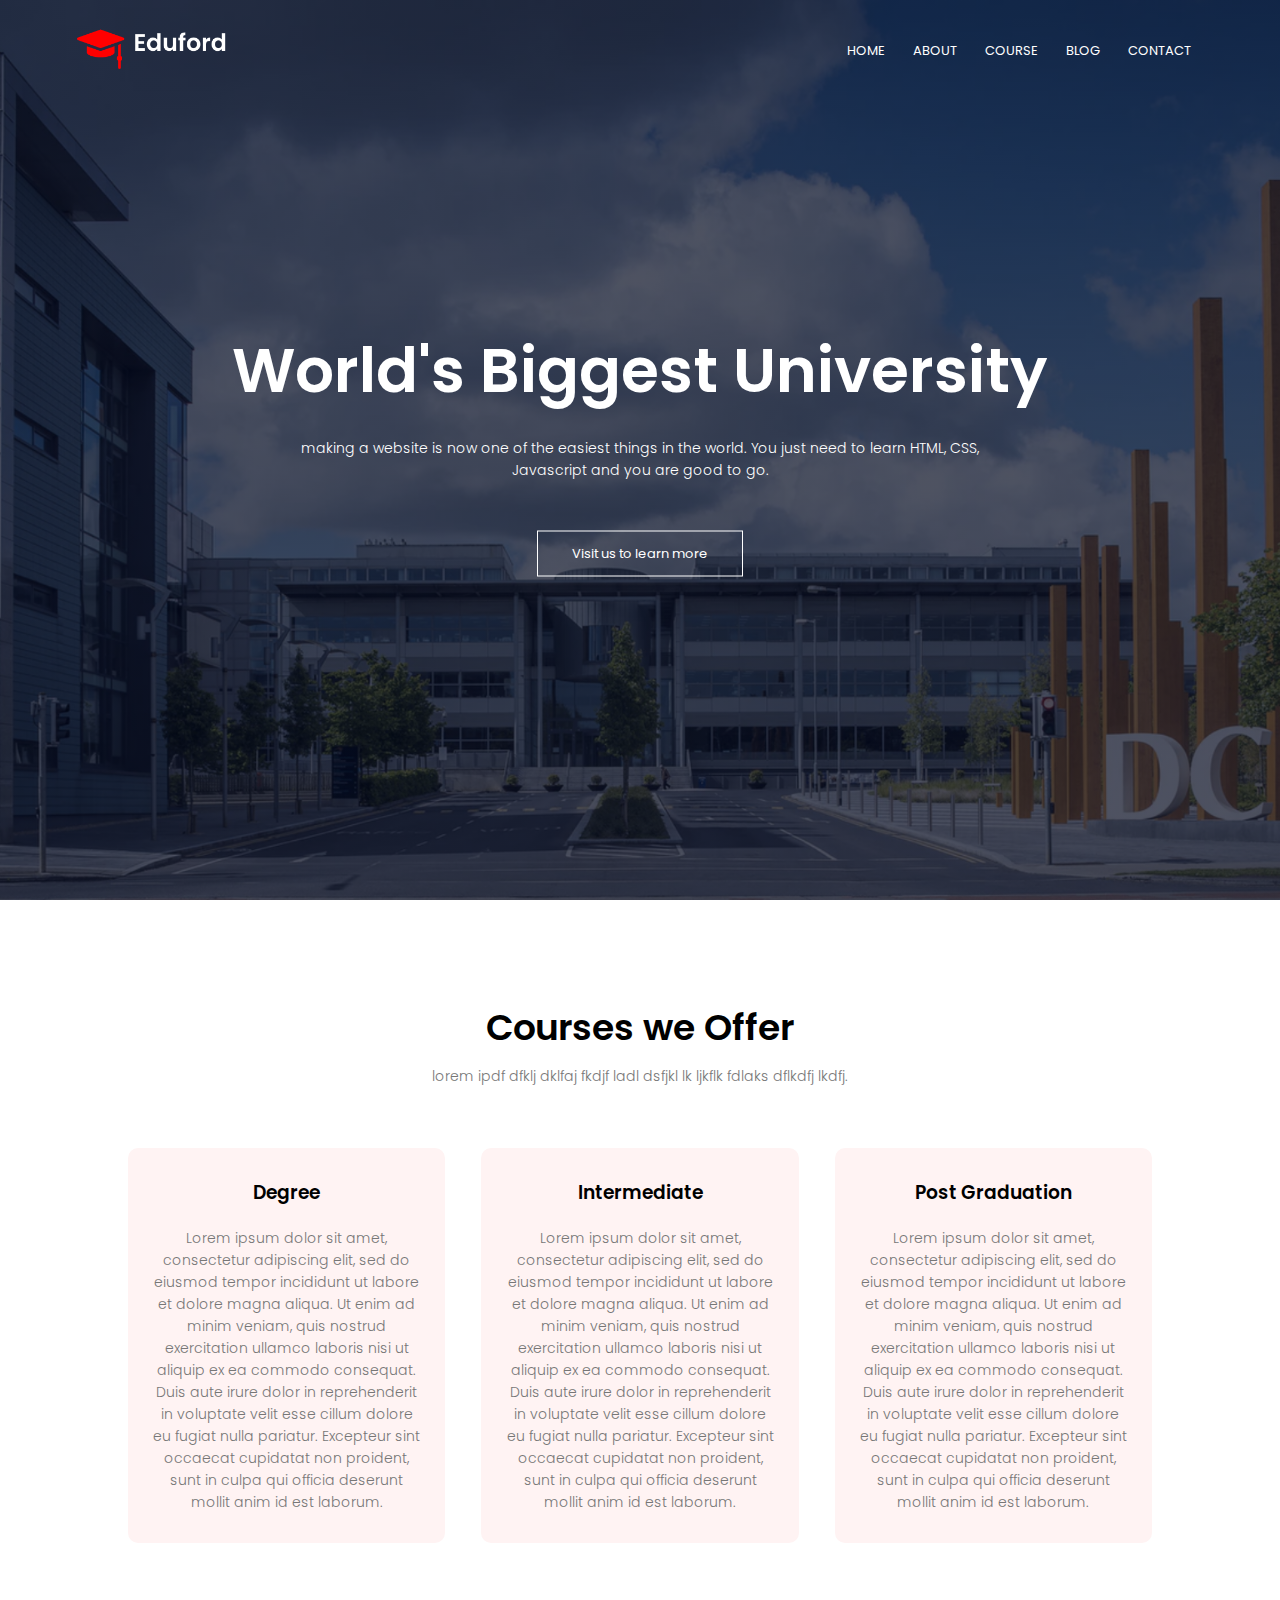
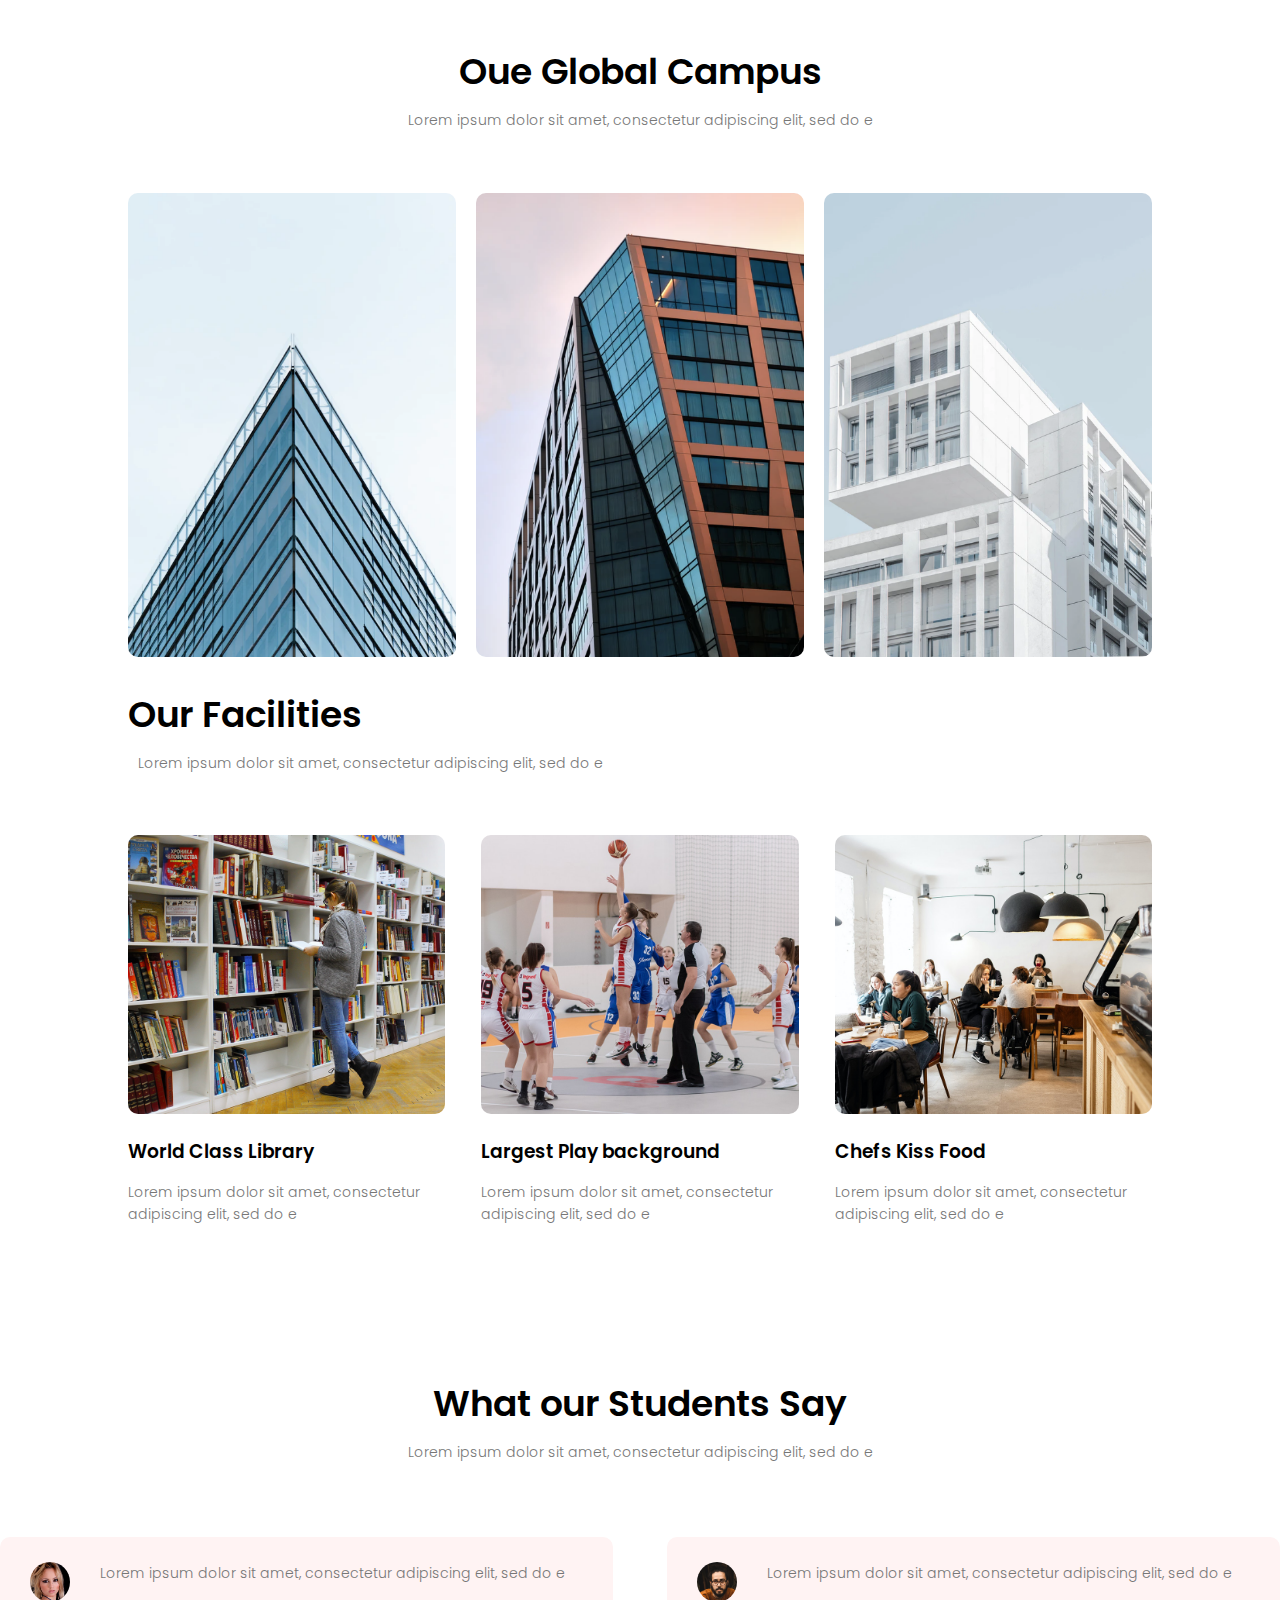
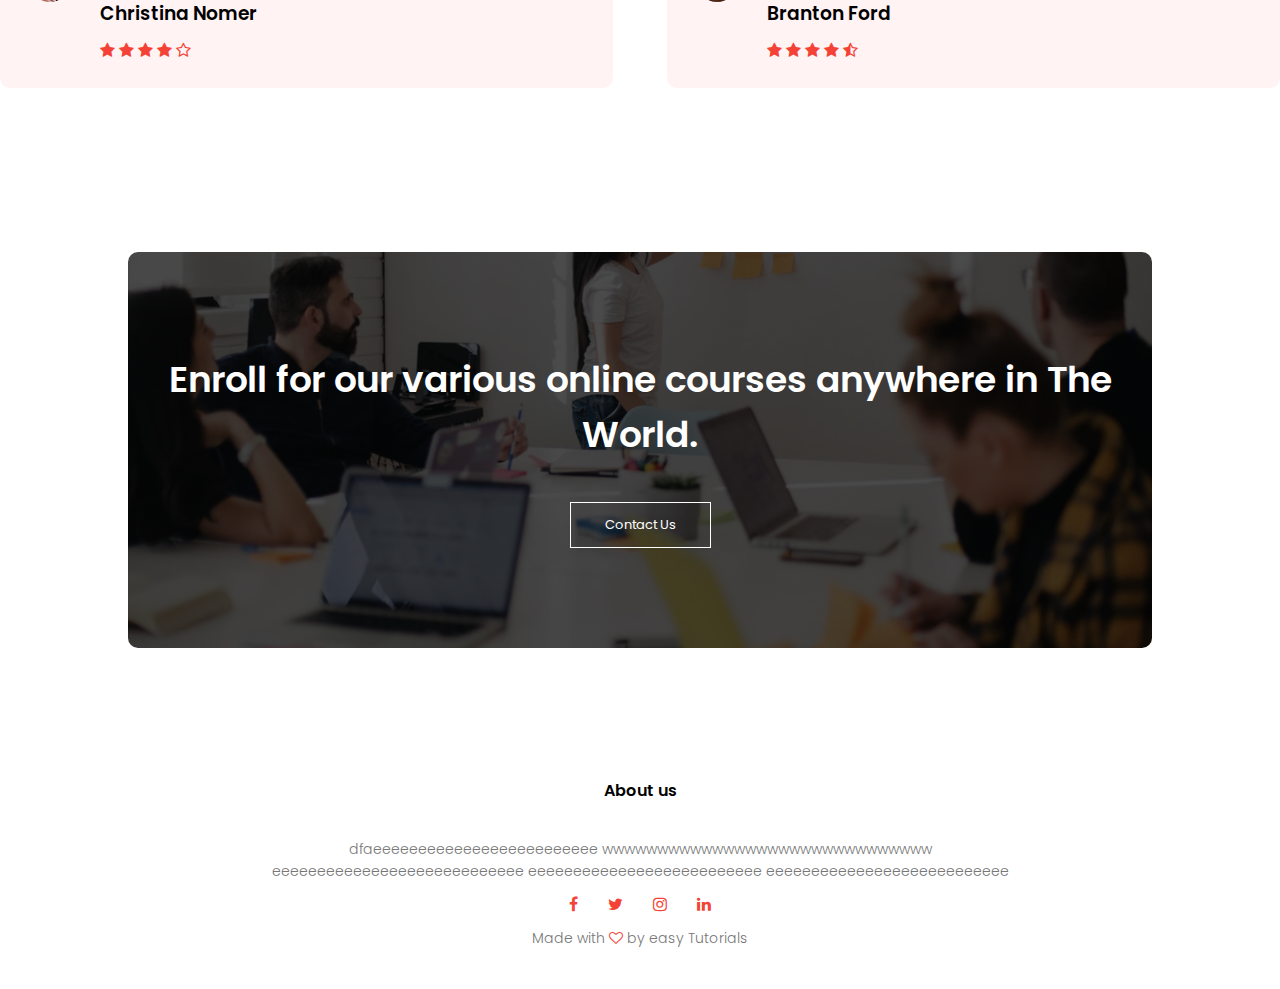
<file: HTML projects/index.html>
<!DOCTYPE HTML>
<html>
<head>
    <meta name="viewport" content="with=device-width, initial-scale=1.0">
    <title> Babar's Kitchen </title>
    <link rel="stylesheet" href="style.css">
    <link rel="preconnect" href="https://fonts.googleapis.com">
<link rel="preconnect" href="https://fonts.gstatic.com" crossorigin>
<link href="https://fonts.googleapis.com/css2?family=Poppins:wght@100;200;300;400;600;700&display=swap" rel="stylesheet">
<link rel="stylesheet" href="https://maxcdn.bootstrapcdn.com/font-awesome/4.7.0/css/font-awesome.min.css">
</head>
<body>
    <section class="header">
        <nav>
          <a href="index.html"><img src="eduford_img/logo.png"></a>
            <div class="nav-links" id="navLinks">
              <i class="fa fa-times" onclick="hideMenu()"></i>
                <ul>
                  <li><a href="">HOME</a></li>
                  <li><a href="">ABOUT</a></li>
                  <li><a href="">COURSE</a></li>
                  <li><a href="">BLOG</a></li>
                  <li><a href="">CONTACT</a></li>
                </ul>
              </div>
          <i class="fa fa-bars" onclick="showMenu()"></i>
        </nav>
    <div class="text-box">
      <h1>World's Biggest University</h1>
      <p>making a website is now one of the easiest things in the world.
        You just need to learn HTML, CSS,<br>Javascript and you are good to go.</p>
      <a href="" class="hero-btn">Visit us to learn more</a>
    </div>
    </section>

<!--course---->

<section class="course">
  <h1>Courses we Offer</h1>
  <p>lorem ipdf dfklj dklfaj fkdjf ladl dsfjkl lk ljkflk fdlaks dflkdfj lkdfj.</p>
<div class="row">
  <div class="course-col">
    <h3>Degree</h3>
    <p>Lorem ipsum dolor sit amet, consectetur adipiscing elit, sed do eiusmod tempor incididunt ut labore et dolore magna aliqua. Ut enim ad minim veniam, quis nostrud exercitation ullamco laboris nisi ut aliquip ex ea commodo consequat. Duis aute irure dolor in reprehenderit in voluptate velit esse cillum dolore eu fugiat nulla pariatur. Excepteur sint occaecat cupidatat non proident, sunt in culpa qui officia deserunt mollit anim id est laborum.</p>
  </div>
  <div class="course-col">
    <h3>Intermediate</h3>
    <p>Lorem ipsum dolor sit amet, consectetur adipiscing elit, sed do eiusmod tempor incididunt ut labore et dolore magna aliqua. Ut enim ad minim veniam, quis nostrud exercitation ullamco laboris nisi ut aliquip ex ea commodo consequat. Duis aute irure dolor in reprehenderit in voluptate velit esse cillum dolore eu fugiat nulla pariatur. Excepteur sint occaecat cupidatat non proident, sunt in culpa qui officia deserunt mollit anim id est laborum.</p>
  </div>
  <div class="course-col">
    <h3>Post Graduation</h3>
    <p>Lorem ipsum dolor sit amet, consectetur adipiscing elit, sed do eiusmod tempor incididunt ut labore et dolore magna aliqua. Ut enim ad minim veniam, quis nostrud exercitation ullamco laboris nisi ut aliquip ex ea commodo consequat. Duis aute irure dolor in reprehenderit in voluptate velit esse cillum dolore eu fugiat nulla pariatur. Excepteur sint occaecat cupidatat non proident, sunt in culpa qui officia deserunt mollit anim id est laborum.</p>
  </div>
</div>
</section>

<!---campus--->
<section class="campus">
    <h1>Oue Global Campus</h1>
    <p>Lorem ipsum dolor sit amet, consectetur adipiscing elit, sed do e</p>
    <div class="row">
      <div class="campus-col">
        <img src="eduford_img/london.png">
        <div class="layer">
          <h3>LONDON</h3>
        </div>
      </div>
      <div class="campus-col">
        <img src="eduford_img/newyork.png">
        <div class="layer">
          <h3>NEW YORK</h3>
        </div>
      </div>
      <div class="campus-col">
        <img src="eduford_img/washington.png">
        <div class="layer">
          <h3>WASHINGTON</h3>
        </div>
      </div>
    </div>
</section>
<!---Facilities---->
<section class="facilities">
  <h1>Our Facilities</h1>
  <p>Lorem ipsum dolor sit amet, consectetur adipiscing elit, sed do e</p>

  <div class="row">
    <div class="facilities-col">
      <img src="eduford_img/library.png">
      <h3>World Class Library</h3>
      <p>Lorem ipsum dolor sit amet, consectetur adipiscing elit, sed do e</p>
    </div>
    <div class="facilities-col">
      <img src="eduford_img/basketball.png">
      <h3>Largest Play background</h3>
      <p>Lorem ipsum dolor sit amet, consectetur adipiscing elit, sed do e</p>
    </div>
    <div class="facilities-col">
      <img src="eduford_img/cafeteria.png">
      <h3>Chefs Kiss Food</h3>
      <p>Lorem ipsum dolor sit amet, consectetur adipiscing elit, sed do e</p>
    </div>
  </div>
</section>

<!--testimonials--->
<section class="testimonials">
  <h1>What our Students Say</h1>
  <p>Lorem ipsum dolor sit amet, consectetur adipiscing elit, sed do e</p>
  <div class="row">
    <div class="testimonial-col">
      <img src="eduford_img/user1.jpg">
      <div>
        <p>Lorem ipsum dolor sit amet, consectetur adipiscing elit, sed do e</p>
        <h3>Christina Nomer</h3>
        <i class="fa fa-star"></i>
        <i class="fa fa-star"></i>
        <i class="fa fa-star"></i>
        <i class="fa fa-star"></i>
        <i class="fa fa-star-o"></i>
      </div>
    </div>
    <div class="testimonial-col">
      <img src="eduford_img/user2.jpg">
      <div>
        <p>Lorem ipsum dolor sit amet, consectetur adipiscing elit, sed do e</p>
        <h3>Branton Ford</h3>
        <i class="fa fa-star"></i>
        <i class="fa fa-star"></i>
        <i class="fa fa-star"></i>
        <i class="fa fa-star"></i>
        <i class="fa fa-star-half-o"></i>
      </div>
    </div>
  </div>
</section>

<!--call to action-->
<section class="cta">
  <h1>Enroll for our various online courses anywhere in The World.</h1>
  <a href="#" class="hero-btn">Contact Us</a>
</section>

<!--Footer-->
<section class="footer">
  <h4>About us</h4>
  <p> dfaeeeeeeeeeeeeeeeeeeeeeeeee wwwwwwwwwwwwwwwwwwwwwwwwwwwwww <br>eeeeeeeeeeeeeeeeeeeeeeeeeeee eeeeeeeeeeeeeeeeeeeeeeeeee eeeeeeeeeeeeeeeeeeeeeeeeeee
  </p>
  <div class="icons">
    <i class="fa fa-facebook"></i>
    <i class="fa fa-twitter"></i>
    <i class="fa fa-instagram"></i>
    <i class="fa fa-linkedin"></i>
  </div>
  <p>Made with <i class="fa fa-heart-o"></i> by easy Tutorials</p>
</section>

<!--- Javascript for toggle------>
<script type="text/javascript">
      var navLinks = document.getElementById("navLinks");
      function showMenu(){
          navLinks.style.right = "0px";
      }
      function hideMenu(){
        navLinks.style.right = "-200px";
      }
</script>

</body>

</html>
</file>
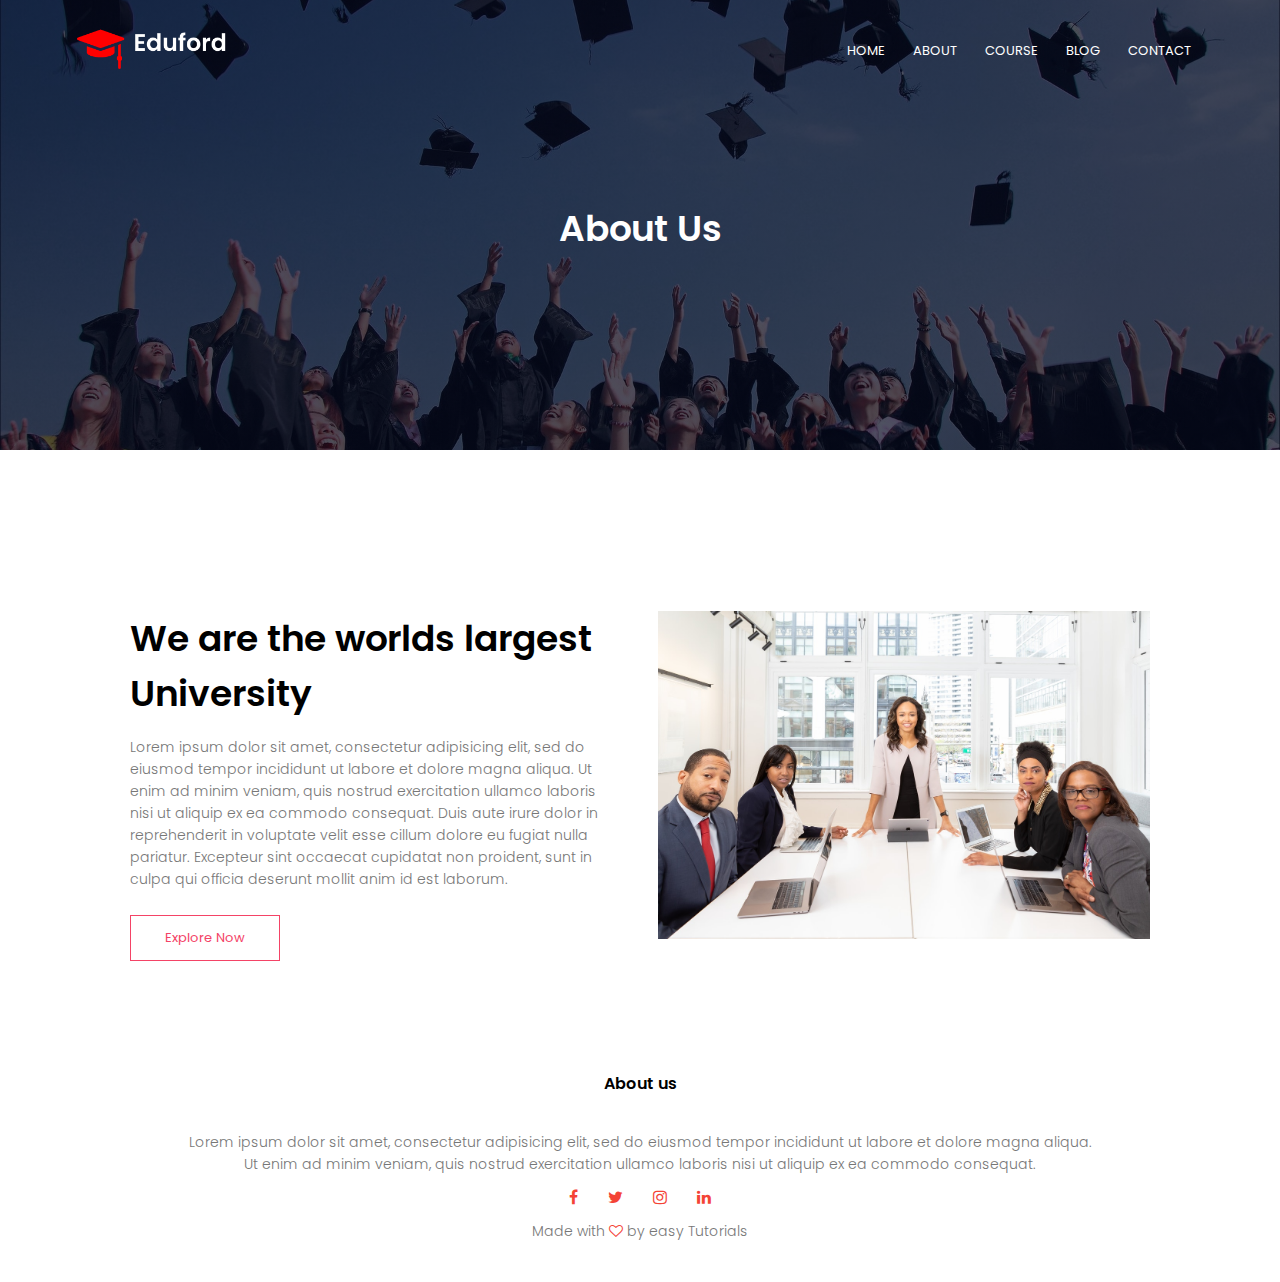
<file: HTML projects/about.html>
<!DOCTYPE HTML>
<html>
<head>
    <meta name="viewport" content="with=device-width, initial-scale=1.0">
    <title> Babar's Kitchen </title>
    <link rel="stylesheet" href="style.css">
    <link rel="preconnect" href="https://fonts.googleapis.com">
<link rel="preconnect" href="https://fonts.gstatic.com" crossorigin>
<link href="https://fonts.googleapis.com/css2?family=Poppins:wght@100;200;300;400;600;700&display=swap" rel="stylesheet">
<link rel="stylesheet" href="https://maxcdn.bootstrapcdn.com/font-awesome/4.7.0/css/font-awesome.min.css">
</head>
<body>
    <section class="sub-header">
        <nav>
          <a href="index.html"><img src="eduford_img/logo.png"></a>
            <div class="nav-links" id="navLinks">
              <i class="fa fa-times" onclick="hideMenu()"></i>
                <ul>
                  <li><a href="">HOME</a></li>
                  <li><a href="">ABOUT</a></li>
                  <li><a href="">COURSE</a></li>
                  <li><a href="">BLOG</a></li>
                  <li><a href="">CONTACT</a></li>
                </ul>
              </div>
          <i class="fa fa-bars" onclick="showMenu()"></i>
        </nav>
        <h1>About Us</h1>
    </section>

<!-- about us page -->
<section class="about-us">
  <div class="row">
    <div class="about-col">
      <h1>We are the worlds largest University</h1>
      <p>Lorem ipsum dolor sit amet, consectetur adipisicing elit, sed do eiusmod tempor incididunt ut labore et dolore magna aliqua. Ut enim ad minim veniam, quis nostrud exercitation ullamco laboris nisi ut aliquip ex ea commodo consequat. Duis aute irure dolor in reprehenderit in voluptate velit esse cillum dolore eu fugiat nulla pariatur. Excepteur sint occaecat cupidatat non proident, sunt in culpa qui officia deserunt mollit anim id est laborum.</p>
      <a href="#" class="hero-btn red-btn">Explore Now</a>
    </div>
    <div class="about-col">
      <img src="eduford_img/about.jpg">
    </div>
  </div>
</section>


<!--Footer-->
<section class="footer">
  <h4>About us</h4>
  <p> Lorem ipsum dolor sit amet, consectetur adipisicing elit, sed do eiusmod tempor incididunt ut labore et dolore magna aliqua.<br> Ut enim ad minim veniam, quis nostrud exercitation ullamco laboris nisi ut aliquip ex ea commodo consequat.
  </p>
  <div class="icons">
    <i class="fa fa-facebook"></i>
    <i class="fa fa-twitter"></i>
    <i class="fa fa-instagram"></i>
    <i class="fa fa-linkedin"></i>
  </div>
  <p>Made with <i class="fa fa-heart-o"></i> by easy Tutorials</p>
</section>

<!--- Javascript for toggle------>
<script type="text/javascript">
      var navLinks = document.getElementById("navLinks");
      function showMenu(){
          navLinks.style.right = "0px";
      }
      function hideMenu(){
        navLinks.style.right = "-200px";
      }
</script>

</body>

</html>
</file>
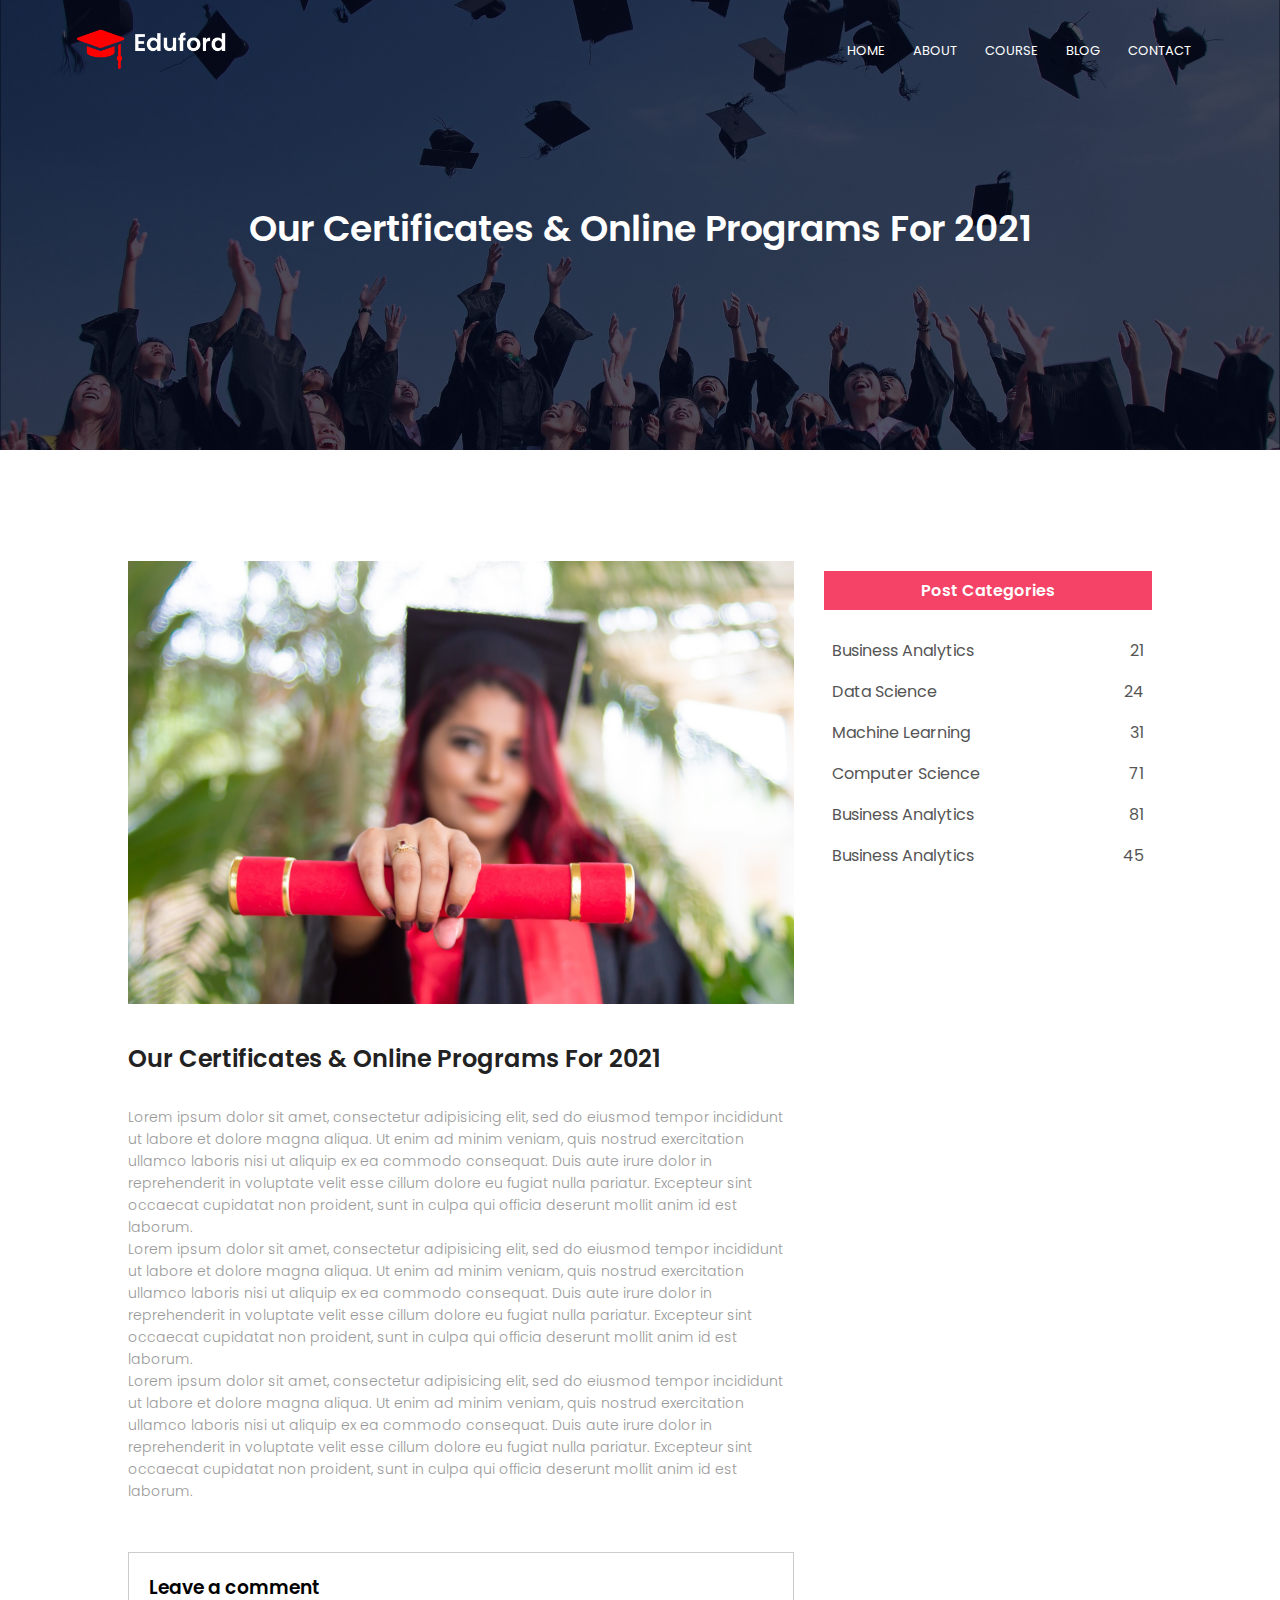
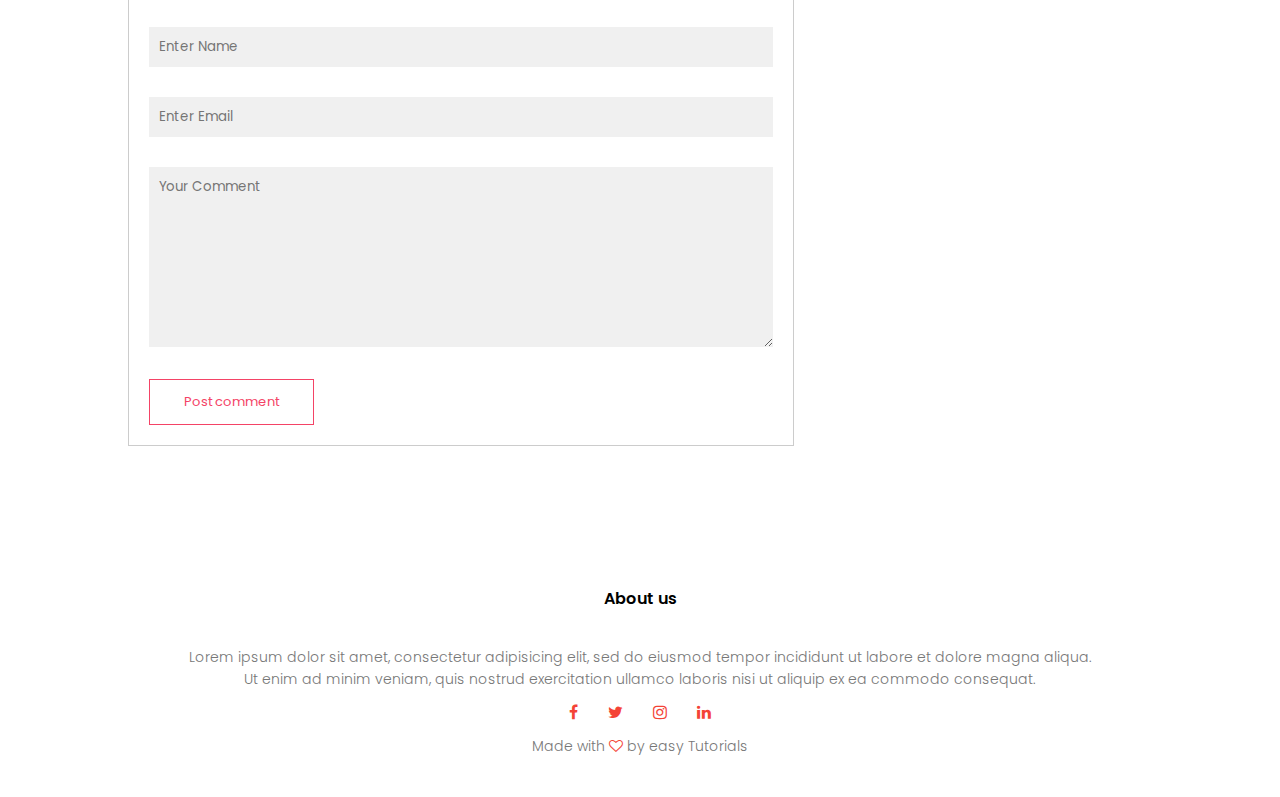
<file: HTML projects/blog.html>
<!DOCTYPE HTML>
<html>
<head>
    <meta name="viewport" content="with=device-width, initial-scale=1.0">
    <title> Babar's Kitchen </title>
    <link rel="stylesheet" href="style.css">
    <link rel="preconnect" href="https://fonts.googleapis.com">
<link rel="preconnect" href="https://fonts.gstatic.com" crossorigin>
<link href="https://fonts.googleapis.com/css2?family=Poppins:wght@100;200;300;400;600;700&display=swap" rel="stylesheet">
<link rel="stylesheet" href="https://maxcdn.bootstrapcdn.com/font-awesome/4.7.0/css/font-awesome.min.css">
</head>
<body>
    <section class="sub-header">
        <nav>
          <a href="index.html"><img src="eduford_img/logo.png"></a>
            <div class="nav-links" id="navLinks">
              <i class="fa fa-times" onclick="hideMenu()"></i>
                <ul>
                  <li><a href="">HOME</a></li>
                  <li><a href="">ABOUT</a></li>
                  <li><a href="">COURSE</a></li>
                  <li><a href="">BLOG</a></li>
                  <li><a href="">CONTACT</a></li>
                </ul>
              </div>
          <i class="fa fa-bars" onclick="showMenu()"></i>
        </nav>
        <h1>Our Certificates & Online Programs For 2021</h1>
    </section>

<!-- Blog page Content -->

<section class="blog-content">
  <div class="row">
    <div class="blog-left">
      <img src="eduford_img/certificate.jpg">
      <h2>Our Certificates & Online Programs For 2021</h2>
      <p>Lorem ipsum dolor sit amet, consectetur adipisicing elit, sed do eiusmod tempor incididunt ut labore et dolore magna aliqua. Ut enim ad minim veniam, quis nostrud exercitation ullamco laboris nisi ut aliquip ex ea commodo consequat. Duis aute irure dolor in reprehenderit in voluptate velit esse cillum dolore eu fugiat nulla pariatur. Excepteur sint occaecat cupidatat non proident, sunt in culpa qui officia deserunt mollit anim id est laborum.<br></p>
      <p>Lorem ipsum dolor sit amet, consectetur adipisicing elit, sed do eiusmod tempor incididunt ut labore et dolore magna aliqua. Ut enim ad minim veniam, quis nostrud exercitation ullamco laboris nisi ut aliquip ex ea commodo consequat. Duis aute irure dolor in reprehenderit in voluptate velit esse cillum dolore eu fugiat nulla pariatur. Excepteur sint occaecat cupidatat non proident, sunt in culpa qui officia deserunt mollit anim id est laborum.<br></p>
      <p>Lorem ipsum dolor sit amet, consectetur adipisicing elit, sed do eiusmod tempor incididunt ut labore et dolore magna aliqua. Ut enim ad minim veniam, quis nostrud exercitation ullamco laboris nisi ut aliquip ex ea commodo consequat. Duis aute irure dolor in reprehenderit in voluptate velit esse cillum dolore eu fugiat nulla pariatur. Excepteur sint occaecat cupidatat non proident, sunt in culpa qui officia deserunt mollit anim id est laborum.<br></p>
      <div class="comment-box">
        <h3>Leave a comment</h3>
        <form class="comment-form">
          <input type="text" placeholder="Enter Name">
          <input type="text" placeholder="Enter Email">
          <textarea placeholder="Your Comment" rows="8" ></textarea>
          <button type="submit" class="hero-btn red-btn">Post comment</button>
        </form>
      </div>
    </div>
    <div class="blog-right">
      <h3>Post Categories</h3>
      <div>
        <span>Business Analytics</span>
        <span>21</span>
      </div>
      <div>
        <span>Data Science</span>
        <span>24</span>
      </div>
      <div>
        <span>Machine Learning</span>
        <span>31</span>
      </div>
      <div>
        <span>Computer Science</span>
        <span>71</span>
      </div>
      <div>
        <span>Business Analytics</span>
        <span>81</span>
      </div>
      <div>
        <span>Business Analytics</span>
        <span>45</span>
      </div>

    </div>
  </div>
</section>

<!--Footer-->
<section class="footer">
  <h4>About us</h4>
  <p> Lorem ipsum dolor sit amet, consectetur adipisicing elit, sed do eiusmod tempor incididunt ut labore et dolore magna aliqua.<br> Ut enim ad minim veniam, quis nostrud exercitation ullamco laboris nisi ut aliquip ex ea commodo consequat.
  </p>
  <div class="icons">
    <i class="fa fa-facebook"></i>
    <i class="fa fa-twitter"></i>
    <i class="fa fa-instagram"></i>
    <i class="fa fa-linkedin"></i>
  </div>
  <p>Made with <i class="fa fa-heart-o"></i> by easy Tutorials</p>
</section>

<!--- Javascript for toggle------>
<script type="text/javascript">
      var navLinks = document.getElementById("navLinks");
      function showMenu(){
          navLinks.style.right = "0px";
      }
      function hideMenu(){
        navLinks.style.right = "-200px";
      }
</script>

</body>

</html>
</file>
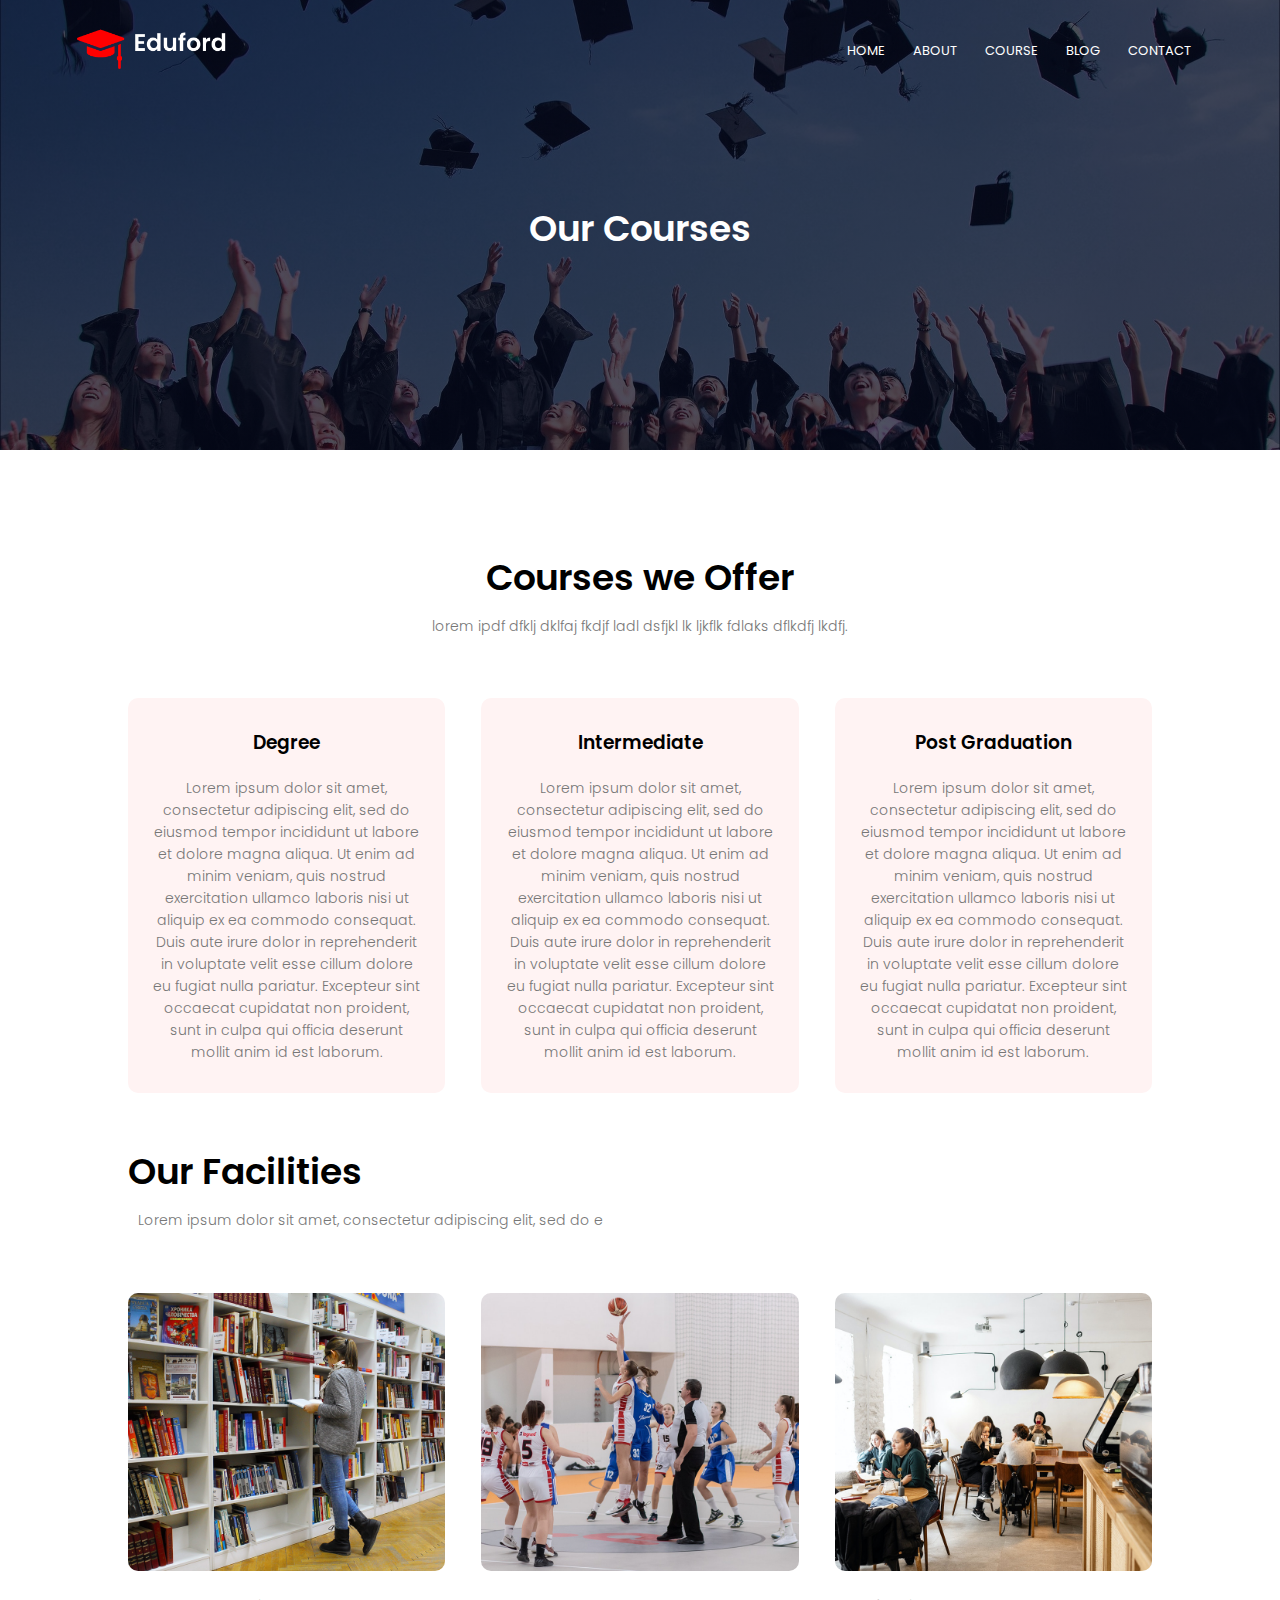
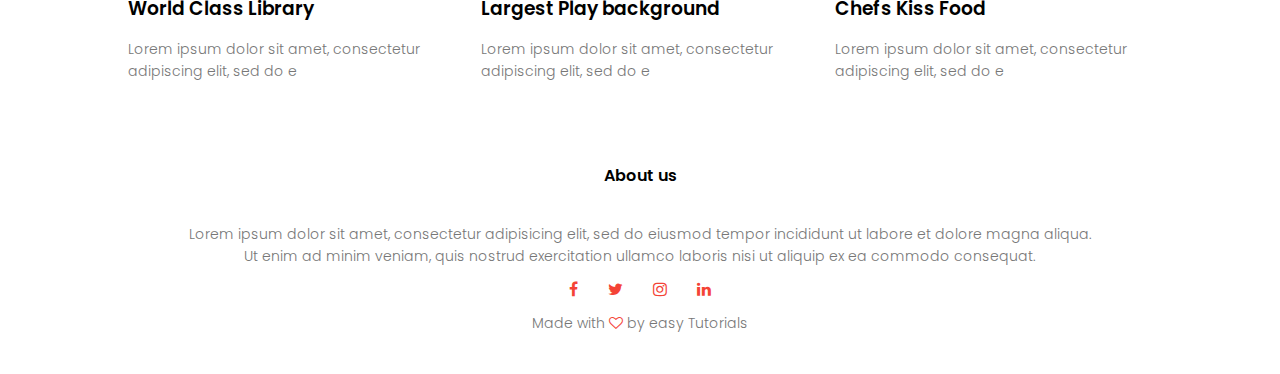
<file: HTML projects/course.html>
<!DOCTYPE HTML>
<html>
<head>
    <meta name="viewport" content="with=device-width, initial-scale=1.0">
    <title> Babar's Kitchen </title>
    <link rel="stylesheet" href="style.css">
    <link rel="preconnect" href="https://fonts.googleapis.com">
<link rel="preconnect" href="https://fonts.gstatic.com" crossorigin>
<link href="https://fonts.googleapis.com/css2?family=Poppins:wght@100;200;300;400;600;700&display=swap" rel="stylesheet">
<link rel="stylesheet" href="https://maxcdn.bootstrapcdn.com/font-awesome/4.7.0/css/font-awesome.min.css">
</head>
<body>
    <section class="sub-header">
        <nav>
          <a href="index.html"><img src="eduford_img/logo.png"></a>
            <div class="nav-links" id="navLinks">
              <i class="fa fa-times" onclick="hideMenu()"></i>
                <ul>
                  <li><a href="">HOME</a></li>
                  <li><a href="">ABOUT</a></li>
                  <li><a href="">COURSE</a></li>
                  <li><a href="">BLOG</a></li>
                  <li><a href="">CONTACT</a></li>
                </ul>
              </div>
          <i class="fa fa-bars" onclick="showMenu()"></i>
        </nav>
        <h1>Our Courses</h1>
    </section>

<!-- Courses -->

<section class="course">
  <h1>Courses we Offer</h1>
  <p>lorem ipdf dfklj dklfaj fkdjf ladl dsfjkl lk ljkflk fdlaks dflkdfj lkdfj.</p>
<div class="row">
  <div class="course-col">
    <h3>Degree</h3>
    <p>Lorem ipsum dolor sit amet, consectetur adipiscing elit, sed do eiusmod tempor incididunt ut labore et dolore magna aliqua. Ut enim ad minim veniam, quis nostrud exercitation ullamco laboris nisi ut aliquip ex ea commodo consequat. Duis aute irure dolor in reprehenderit in voluptate velit esse cillum dolore eu fugiat nulla pariatur. Excepteur sint occaecat cupidatat non proident, sunt in culpa qui officia deserunt mollit anim id est laborum.</p>
  </div>
  <div class="course-col">
    <h3>Intermediate</h3>
    <p>Lorem ipsum dolor sit amet, consectetur adipiscing elit, sed do eiusmod tempor incididunt ut labore et dolore magna aliqua. Ut enim ad minim veniam, quis nostrud exercitation ullamco laboris nisi ut aliquip ex ea commodo consequat. Duis aute irure dolor in reprehenderit in voluptate velit esse cillum dolore eu fugiat nulla pariatur. Excepteur sint occaecat cupidatat non proident, sunt in culpa qui officia deserunt mollit anim id est laborum.</p>
  </div>
  <div class="course-col">
    <h3>Post Graduation</h3>
    <p>Lorem ipsum dolor sit amet, consectetur adipiscing elit, sed do eiusmod tempor incididunt ut labore et dolore magna aliqua. Ut enim ad minim veniam, quis nostrud exercitation ullamco laboris nisi ut aliquip ex ea commodo consequat. Duis aute irure dolor in reprehenderit in voluptate velit esse cillum dolore eu fugiat nulla pariatur. Excepteur sint occaecat cupidatat non proident, sunt in culpa qui officia deserunt mollit anim id est laborum.</p>
  </div>
</div>
</section>

<!-- facilities -->

<section class="facilities">
  <h1>Our Facilities</h1>
  <p>Lorem ipsum dolor sit amet, consectetur adipiscing elit, sed do e</p>

  <div class="row">
    <div class="facilities-col">
      <img src="eduford_img/library.png">
      <h3>World Class Library</h3>
      <p>Lorem ipsum dolor sit amet, consectetur adipiscing elit, sed do e</p>
    </div>
    <div class="facilities-col">
      <img src="eduford_img/basketball.png">
      <h3>Largest Play background</h3>
      <p>Lorem ipsum dolor sit amet, consectetur adipiscing elit, sed do e</p>
    </div>
    <div class="facilities-col">
      <img src="eduford_img/cafeteria.png">
      <h3>Chefs Kiss Food</h3>
      <p>Lorem ipsum dolor sit amet, consectetur adipiscing elit, sed do e</p>
    </div>
  </div>
</section>

<!--Footer-->
<section class="footer">
  <h4>About us</h4>
  <p> Lorem ipsum dolor sit amet, consectetur adipisicing elit, sed do eiusmod tempor incididunt ut labore et dolore magna aliqua.<br> Ut enim ad minim veniam, quis nostrud exercitation ullamco laboris nisi ut aliquip ex ea commodo consequat.
  </p>
  <div class="icons">
    <i class="fa fa-facebook"></i>
    <i class="fa fa-twitter"></i>
    <i class="fa fa-instagram"></i>
    <i class="fa fa-linkedin"></i>
  </div>
  <p>Made with <i class="fa fa-heart-o"></i> by easy Tutorials</p>
</section>

<!--- Javascript for toggle------>
<script type="text/javascript">
      var navLinks = document.getElementById("navLinks");
      function showMenu(){
          navLinks.style.right = "0px";
      }
      function hideMenu(){
        navLinks.style.right = "-200px";
      }
</script>

</body>

</html>
</file>
<file: HTML projects/style.css>
*{
  margin: 0;
  padding: 0;
  font-family: 'Poppins', sans-serif;
}
.header{
      min-height: 100vh;
      width: 100%;
      background-image: linear-gradient(rgba(4,9,30,0.7),rgba(4,9,30,0.7)),url(eduford_img/banner.png);
      background-position: center;
      background-size: cover;
      position: relative;
}

nav{
    display: flex;
    padding: 2% 6%;
    justify-content: space-between;
    align-items: center;
}
nav img{
      width: 150px;
}
.nav-links{
  flex: 1;
  text-align: right;
}
.nav-links ul li{
  list-style: none;
  display: inline-block;
  padding: 8px 12px;
  position: relative;
}
.nav-links ul li a{
  color: #fff;
  text-decoration: none;
  font-size: 13px;
}
/*hover effect*/
.nav-links ul li::after{
  content: '';
  width: 0%;
  height: 2px;
  background: #f44336;
  display: block;
  margin: auto;
  transition: 0.5s;
}
.nav-links ul li:hover::after{
  width: 100%;
}
.text-box{
    width: 90%;
    color: #fff;
    position: absolute;
    top: 50%;
    left: 50%;
    transform: translate(-50%,-50%);
    text-align: center;
}
.text-box h1{
  font-size: 62px;
}
.text-box p{
  margin: 10px 0 40px;
  font-size: 14px;
  color: #fff;
}
.hero-btn{
  display: inline-block;
  text-decoration: none;
  color: #fff;
  border: 1px solid #fff;
  padding: 12px 34px;
  font-size: 13px;
  background: transparent;
  position: relative;
  cursor: pointer;
}
.hero-btn:hover{
  border: 1px solid #f44336;
  background: #f44336;
  transition: .5s;

}

nav .fa{
  display: none;
}

@media(max-width: 700px){
/*this fixes the screen for IOS devices*/
/*.html body {
  overflow-x: hidden;
} */
  /* .html body {
    border-right: 200px solid #0004ff;
    overflow-x: hidden;
  } */
  .text-box h1{
      font-size: 20px;
  }
  .nav-links ul li{
    display: block;
  }
  .nav-links{
    position: absolute;
    background: #f44336;
    height: 100vh;
    width:200px;
    top: 0;
    right: -200px;
    text-align: left;
    z-index: 2;
    transition: 1s;
  }
  nav .fa {
    display: block;
    color: #fff;
    margin: 10px;
    font-size: 22px;
    cursor: pointer;
  }
  .nav-links ul{
    padding: 30px;
  }
}


/*course*/
.course{
  width: 80%;
  margin: auto;
  text-align: center;
  padding-top: 100px;

}
h1{
  font-size: 36px;
  font-weight: 600;
}

p{
  color: #777;
  font-size: 14px;
  font-weight: 300;
  line-height: 22px;
  padding: 10px;
}

.row{
  margin-top: 5%;
  display: flex;
  justify-content: space-between;
}

.course-col{
  flex-basis: 31%;
  background: #fff3f3;
  border-radius: 10px;
  margin-bottom: 5%;
  padding: 20px 12px;
  box-sizing: border-box;
  transition: 0.5s;
}

h3{
  text-align: center;
  font-weight: 600;
  margin: 10px 0;
}
.course-col:hover{
  box-shadow: 0 0 20px 0px rgba(0,0,0,0.2);
}
@media(max-width: 700px) {
  .row{
    flex-direction: column;
  }
}

/*CAMPUS*/
.campus{
  width: 80%;
  margin: auto;
  text-align: center;
  padding-top: 50px;
}

.campus-col{
  flex-basis: 32%;
  border-radius: 10px;
  margin-bottom: 30px;
  position: relative;
  overflow: hidden;
}
.campus-col img{
  width: 100%;
  display: block;
}
.layer{
  background: transparent;
  height: 100%;
  width: 100%;
  position: absolute;
  top: 0;
  left: 0;
  transition: 0.5s;
}
.layer:hover{
  background: rgba(226,0,0,0.7);
}
.layer h3{
  width: 100%;
  font-weight:500;
  color: #fff;
  font-size: 26px;
  bottom: 0;
  left: 50%;
  transform: translateX(-50%);
  position: absolute;
  opacity: 0;
  transition: 0.5s;
}
.layer:hover h3{
  bottom: 49%;
  opacity: 1;
}

/*--- facilities---*/
.facilities {
  width: 80%;
  margin: auto;
}
.facilities-col {
  flex-basis: 31%;
  border-radius: 10px;
  margin-bottom: 5%;
  text-align: left;
}

.facilities-col img{
  width: 100%;
  border-radius: 10px;
}

.facilities-col p {
  padding: 0;
}

.facilities-col h3 {
  margin-top: 16px;
  margin-bottom: 15px;
  text-align: left;
}

/* testimonials*/
.testimonials {
  width: 80%
  margin:auto;
  padding-top: 100px;
  text-align: center;
}
.testimonial-col {
  flex-basis: 44%;
  border-radius: 10px;
  margin-bottom: 5%;
  text-align: left;
  background: #fff3f3;
  padding: 25px;
  cursor: pointer;
  display: flex;
}

.testimonial-col img {
  height: 40px;
  margin-left: 5px;
  margin-right: 30px;
  border-radius: 50%
}

.testimonial-col p {
  padding: 0;
}

.testimonial-col h3 {
  margin-top: 15px;
  text-align: left;
}

.testimonial-col .fa{
  color: #f44336;
}

@media(max-width: 700px) {
  .testimonial-col {
    margin-left: 0px;
    margin-right: 15px;
  }
}

/*---- Call to action---*/

.cta{
  margin: 100px auto;
  width: 80%;
  background-image: linear-gradient(rgba(0,0,0,0.7),rgba(0,0,0,0.7)),url(eduford_img/banner2.jpg);
  background-position: center;
  background-size: cover;
  border-radius: 10px;
  text-align: center;
  padding: 100px 0;
}

.cta h1{
  color: #fff;
  margin-bottom: 40px;
  padding: 0;
}

@media(max-width: 700) {
  .cta h1{
    font-size: 24px;
  }
}
/*---- footer---*/
.footer {
  width: 100%;
  text-align: center;
  padding: 30px 0;
}

.footer h4 {
  margin-bottom: 25px;
  margin-top 20px;
  font-weight:600;
}

.icons .fa{
  color: #f44336;
  margin: 0 13px;
  cursor: pointer;
}
.fa-heart-o{
  color: #f44336;
}

/* About us page */

.sub-header{
  height: 50vh;
  width: 100%;
  background-image: linear-gradient(rgba(4, 9, 30, 0.7),rgba(4, 9, 30, 0.7)),url(eduford_img/background.jpg);
  background-position: center;
  background-size: cover;
  text-align: center;
  color: #fff;
}

.sub-header h1{
  margin-top: 100px;
}

.about-us{
  width: 80%;
  margin: auto;
  padding-top: 80px;
  padding-bottom: 50px;
}
.about-col{
  flex-basis: 48%;
  padding: 30px 2px;
}
.about-col img{
  width: 100%;
}

.about-col h1{
  padding-top: 0;
}
.about-col p{
  padding: 15px 0 25px;
}
.red-btn {
  border: 1px solid #f44366;
  background: transparent;
  color: #f44366;
}
.red-btn:hover {
  color: #fff;
}

/* blog Content */

.blog-content {
  width: 80%;
  margin: auto;
  padding: 60px 0;
}

.blog-left {
  flex-basis: 65%
}

.blog-left img{
  width: 100%;
}
.blog-left h2{
  color: #222;
  font-weight: 600;
  margin: 30px 0;
}

.blog-left p{
  color: #999;
  padding: 0;
}

.blog-right{
  flex-basis: 32%;
}

.blog-right h3{
  background: #f44366;
  color: #fff;
  padding: 7px 0;
  font-size: 16px;
  margin-bottom: 20px;
}

.blog-right div{
  display: flex;
  align-items: center;
  justify-content: space-between;
  color: #555;
  padding: 8px;
  box-sizing: border-box;
}

.comment-box{
  border: 1px solid #ccc;
  margin: 50px 0;
  padding: 10px 20px;
}
.comment-box h3{
  text-align: left;
}

.comment-form input, .comment-form textarea{
  width: 100%;
  padding: 10px;
  margin: 15px 0;
  box-sizing: border-box;
  border: none;
  outline: none;
  background: #f0f0f0;
}

.comment-form button{
  margin: 10px 0;
}

@media(max-width: 700px) {
  .sub-header h1 {
    font-size: 24px;
  }
}
</file>
